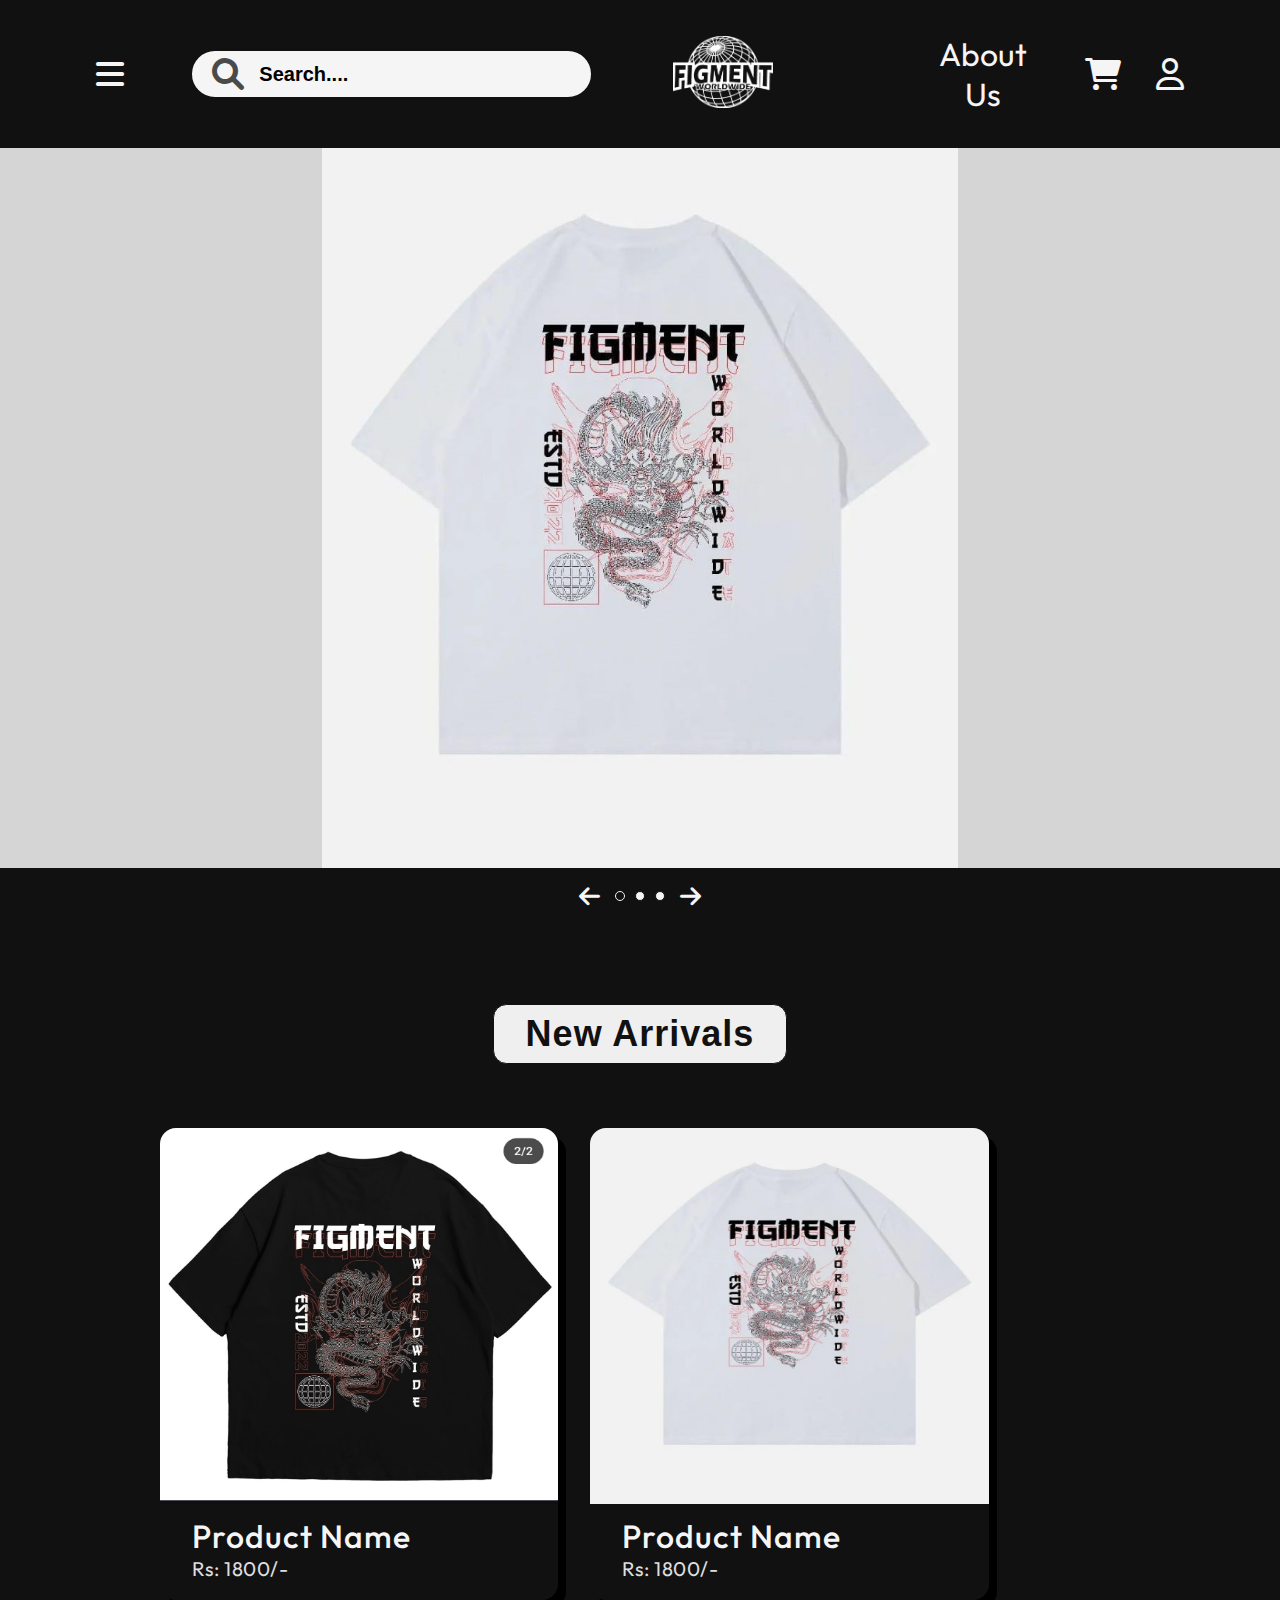
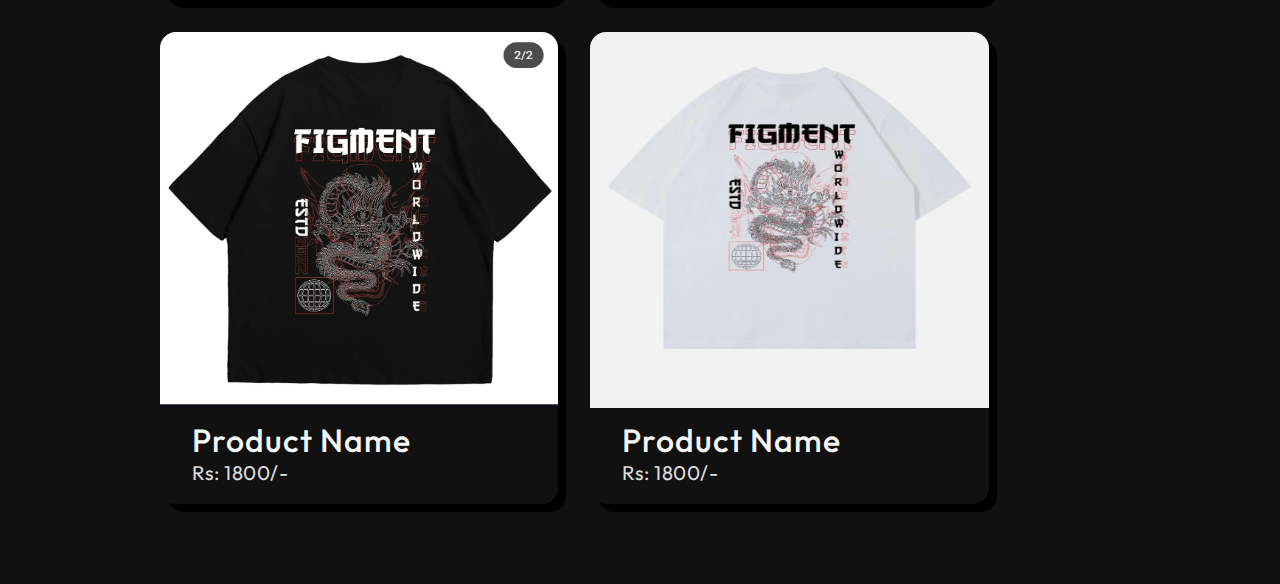
<file: html/index.html>
<!DOCTYPE html>
<html lang="en">
<head>
    <meta charset="UTF-8">
    <meta name="viewport" content="width=device-width, initial-scale=1.0">
    <title>Figment</title>
    <link rel="stylesheet" href="../css/homepage.css">
    <link rel="stylesheet" href="https://cdnjs.cloudflare.com/ajax/libs/font-awesome/6.0.0-beta3/css/all.min.css">
    <link rel="stylesheet" href="https://fonts.googleapis.com/css2?family=Outfit:wght@100;200;300;400;500;600;700;800;900&display=swap">
</head>
<body>
    <header>
        <nav>
            <div class="left-nav">
                <i class="fa-solid fa-bars"></i>
                <div class="right-login">
                    <i class="fa-solid fa-magnifying-glass" id="search"></i>
                    <input type="text" placeholder="Search....">
                </div>
            </div>
            <div class="logo-div">
                <img src="../images/logo.png" alt="">
            </div>
            <div class="right-nav">
                <p><a href="./about.html">About Us</a></p>
                <div class="right-login">
                    <i class="fa-solid fa-cart-shopping"></i>
                    <i class="fa-regular fa-user"></i>
                </div>
            </div>
        </nav>
    </header>
    <section id="slider-section">
        <div class="slider-container">
            <div class="slider">
                <img src="../images/tshirt.jfif" alt="T-Shirt 1">
            </div>
            <div class="slider">
                <img src="../images/black.jfif" alt="T-Shirt 2">
            </div>
            <div class="slider">
                <img src="../images/tshirt.jfif" alt="T-Shirt 3">
            </div>
        </div>
        <div class="swiper-dot">
            <i class="fa-solid fa-arrow-left" id="prev"></i>
            <div class="dot" data-index="0"></div>
            <div class="dot" data-index="1"></div>
            <div class="dot" data-index="2"></div>
            <i class="fa-solid fa-arrow-right" id="next"></i>
        </div>
    </section>
    <section id="view-card-section">
        <div class="view-card-header">
            <button><a href="#">New Arrivals</a></button>
        </div>
        <div class="view-card-container">
            <div class="card">
                <div class="card-img">
                    <img src="../images/black.jfif" alt="#">
                </div>
                <div class="card-contents">
                    <h5>Product Name</h5>
                    <p>Rs: 1800/-</p>
                </div>
            </div>
            <div class="card">
                <div class="card-img">
                    <img src="../images/tshirt.jfif" alt="#">
                </div>
                <div class="card-contents">
                    <h5>Product Name</h5>
                    <p>Rs: 1800/-</p>
                </div>
            </div>
            <div class="card">
                <div class="card-img">
                    <img src="../images/black.jfif" alt="#">
                </div>
                <div class="card-contents">
                    <h5>Product Name</h5>
                    <p>Rs: 1800/-</p>
                </div>
            </div>
            <div class="card">
                <div class="card-img">
                    <img src="../images/tshirt.jfif" alt="#">
                </div>
                <div class="card-contents">
                    <h5>Product Name</h5>
                    <p>Rs: 1800/-</p>
                </div>
            </div>
        </div>
    </section>
<script src="../js/main.js"></script>    
</body>
</html>
</file>
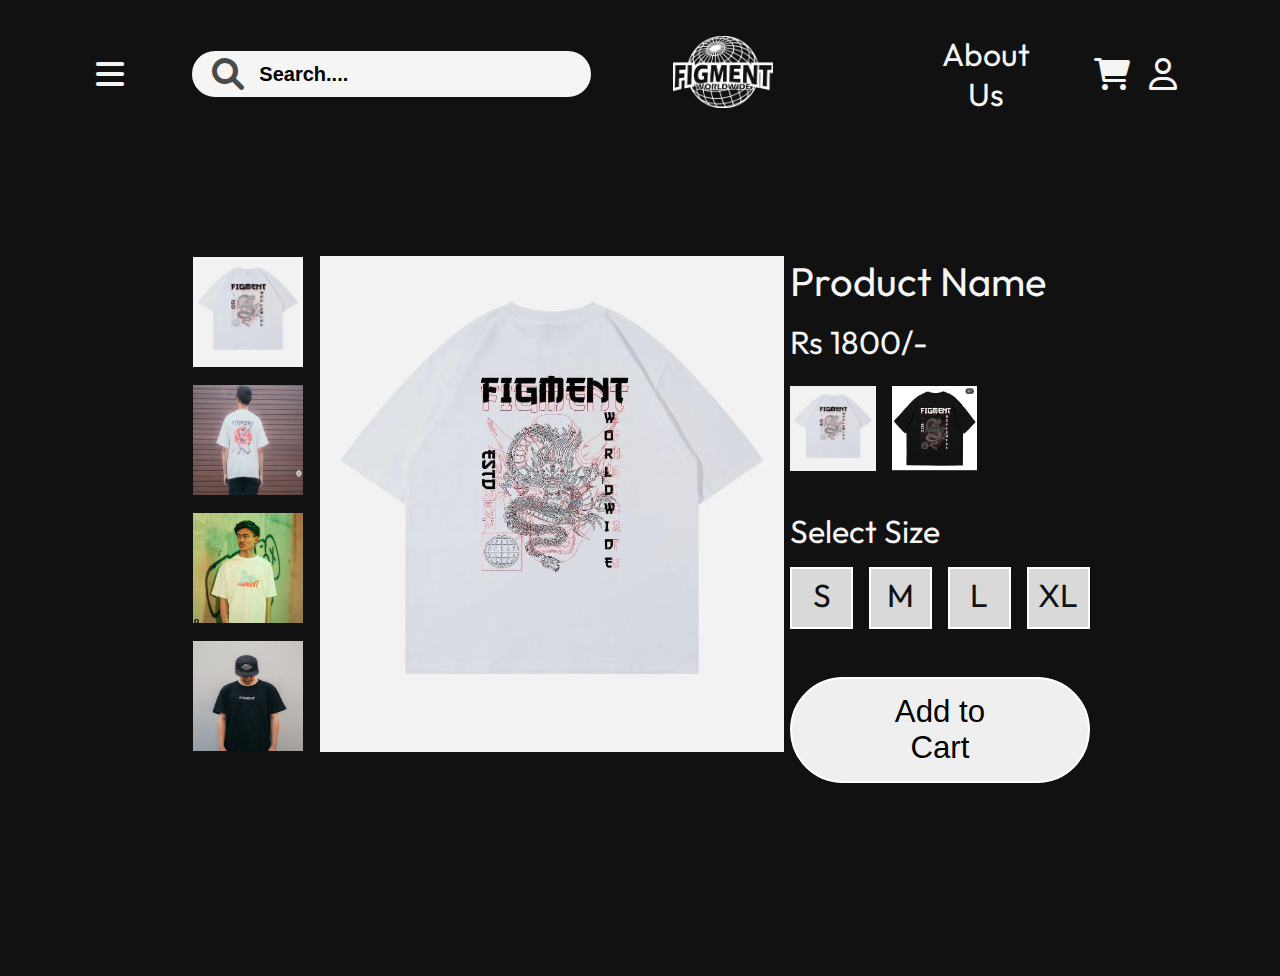
<file: html/product.html>
<!DOCTYPE html>
<html lang="en">
<head>
    <meta charset="UTF-8">
    <meta name="viewport" content="width=device-width, initial-scale=1.0">
    <title>Figment</title>
    <link rel="stylesheet" href="../css/homepage.css">
    <link rel="stylesheet" href="../css/product.css">
    <link rel="stylesheet" href="https://cdnjs.cloudflare.com/ajax/libs/font-awesome/6.0.0-beta3/css/all.min.css">
    <link rel="stylesheet" href="https://fonts.googleapis.com/css2?family=Outfit:wght@100;200;300;400;500;600;700;800;900&display=swap">
</head>
<body>
    <header>
        <nav>
            <div class="left-nav">
                <i class="fa-solid fa-bars"></i>
                <div class="right-login">
                    <i class="fa-solid fa-magnifying-glass" id="search"></i>
                    <input type="text" placeholder="Search....">
                </div>
            </div>
            <div class="logo-div">
                <img src="../images/logo.png" alt="">
            </div>
            <div class="right-nav">
                <p><a href="./about.html">About Us</a></p>
                <div class="right-login hover-icon">
                    <i class="fa-solid fa-cart-shopping"></i>
                    <i class="fa-regular fa-user"></i>
                </div>
            </div>
        </nav>
    </header>
    <section id="product-view-section">
        <div class="product-view-container">
            <div class="product-image-div">
                <div class="sub-varient-product-container">
                    <div class="varient-div">
                        <img src="../images/tshirt.jfif" alt="tshirt">
                    </div>
                    <div class="varient-div">
                        <img src="../images/backside.png" alt="tshirt">
                    </div>
                    <div class="varient-div">
                        <img src="../images/whiteNick.png" alt="tshirt">
                    </div>
                    <div class="varient-div">
                        <img src="../images/blackImg1.png" alt="tshirt">
                    </div>
                </div>
                <div class="product-view-image">
                    <img id="main-product-image" src="../images/tshirt.jfif" alt="">
                </div>
            </div>    
            <div class="product-description">
                <h5>Product Name</h5>
                <p>Rs 1800/-</p>
                <div class="color-div-container">
                    <div class="color-div">
                        <img src="../images/tshirt.jfif" alt="tshirt">
                    </div>
                    <div class="color-div">
                        <img src="../images/black.jfif" alt="tshirt">
                    </div>
                </div>
                <p>Select Size</p>
                <div class="size-div-container">
                    <div class="size-div">
                        <h4>S</h4>
                    </div>
                    <div class="size-div">
                        <h4>M</h4>
                    </div>
                    <div class="size-div">
                        <h4>L</h4>
                    </div>
                    <div class="size-div">
                        <h4>XL</h4>
                    </div>
                </div>
                <button>Add to Cart</button>
            </div>
        </div>
        <div class="product-view-container">
            <div class="product-image-div">
                <div class="sub-varient-product-container">
                    <div class="varient-div">
                        <img src="../images/black.jfif" alt="tshirt">
                    </div>
                    <div class="varient-div">
                        <img src="../images/backside.png" alt="tshirt">
                    </div>
                    <div class="varient-div">
                        <img src="../images/whiteNick.png" alt="tshirt">
                    </div>
                    <div class="varient-div">
                        <img src="../images/blackImg1.png" alt="tshirt">
                    </div>
                </div>
                <div class="product-view-image">
                    <img id="main-product-image" src="../images/black.jfif" alt="">
                </div>
            </div>    
            <div class="product-description">
                <h5>Product Name</h5>
                <p>Rs 1800/-</p>
                <div class="color-div-container">
                    <div class="color-div">
                        <img src="../images/tshirt.jfif" alt="tshirt">
                    </div>
                    <div class="color-div">
                        <img src="../images/black.jfif" alt="tshirt">
                    </div>
                </div>
                <p>Select Size</p>
                <div class="size-div-container">
                    <div class="size-div">
                        <h4>S</h4>
                    </div>
                    <div class="size-div">
                        <h4>M</h4>
                    </div>
                    <div class="size-div">
                        <h4>L</h4>
                    </div>
                    <div class="size-div">
                        <h4>XL</h4>
                    </div>
                </div>
                <button>Add to Cart</button>
            </div>
        </div>
    </section>
    <script src="../js/product.js"></script>
</body>
</html>
</file>
<file: css/homepage.css>
*{
    padding: 0;
    margin: 0;
    box-sizing: border-box;
}


:root{
    --primary-color:#111;
    --secondary-color: #f5f5f5;
    --third-color: #d5d5d5;
    --hover-color:#b0b0b0;
}

body{
    font-family:  'Outfit', sans-serif;
    background-color: var(--primary-color);
}

i{
    color: var(--secondary-color);
    font-size: 2rem;
}

a{
    color: var(--secondary-color);
    text-decoration: none;
}

/* homepage */
header nav {
    display: flex;
    width: 100%;
    justify-content: space-between;
    align-items: center;
    padding: 1.25rem 6rem;
    min-height: 12vh;
}

.logo-div img {
    height: 4.5rem;
    transition: height 0.5s ease;
}

.logo-div img:hover{
    height: 4.75rem;
}

.left-nav, .right-nav {
    display: flex;
    gap: 16%;
    align-items: center;
}

.right-login {
    display: flex;
    align-items: center;
    position: relative;
    gap: 2.2rem;
}

nav input[type="text"] {
    border: none;
    outline: none;
    border-radius: 2.5rem;
    padding: 0.56rem 4rem;
    font-size: 1.25rem;
    border: 3px solid var(--secondary-color);
    background-color: var(--secondary-color);
    transition: background-color 0.5s ease;
}

nav input[type="text"]:hover{
    background-color: var(--hover-color);
}

i#search {
    position: absolute;
    color: var(--primary-color);
    left: 5%;
    opacity: 0.75;
}

.right-nav {
    width: 24%;
    height: 12vh;
}

.right-nav p {
    width: 12rem;
    text-align: center;
    font-size: 2rem;
}

.right-nav p a{
    transition: color 0.5s ease;
}

.right-nav p a:hover{
    color: var(--hover-color);
}

nav input[type="text"]::placeholder{
    opacity: 1;
    color: #000000;
    font-weight: 700;
}

.hover-icon{
    width: 54%;
    text-align: center;
    gap: 0.5rem;
}

.hover-icon i{
    width: 49%;
}

.hover-icon i:hover{
    background-color: var(--hover-color);
    padding: 0.95rem 0.25rem;
    border-radius: 50%;
}


#slider-section {
    position: relative;
    width: 100%;
    overflow: hidden;
}

.slider-container {
    display: flex;
    transition: transform 0.5s ease;
}

.slider {
    min-width: 100%;
    height: 80vh;
    background-color: var(--third-color);
}

.slider img {
    width: auto;
    margin: 0 auto;
    height: 100%;
    display: block;
}

.swiper-dot {
    display: flex;
    justify-content: center;
    align-items: center;
    width: 100%;
    padding: 1rem 0;
}

.swiper-dot .fa-arrow-left, .swiper-dot .fa-arrow-right {
    cursor: pointer;
    font-size: 24px;
    margin: 0 10px;
}

.dot {
    height: 10px;
    width: 10px;
    border: 1px solid var(--primary-color);
    background-color: var(--secondary-color);
    border-radius: 50%;
    margin: 0 5px;
    cursor: pointer;
    transition: background-color 0.3s;
}

.dot.active {
    background-color: var(--primary-color);
    border: 1px solid var(--secondary-color);
}


/* view-card-sections */

section#view-card-section {
    min-height: 60vh;
    width: 100%;
    display: flex;
    flex-direction: column;
    gap: 4rem;
    padding: 5rem 10rem 5rem 10rem;
}

.view-card-header {
    text-align: center;
}

.view-card-header button a {
    color: var(--primary-color);
    font-size: 2.25rem;
    font-weight: 900;
    letter-spacing: 1px;
}

.view-card-header button {
    padding: 0.5rem 2rem;
    border: 1px solid var(--primary-color);
    border-radius: 0.85rem;
}

.view-card-header button:hover{
    background-color: var(--primary-color);
    transition: 0.5s ease;
    border: 1px solid var(--secondary-color);
}

.view-card-header button:hover > a{
    color: white;
    transition: 0.5s ease;
}

.view-card-container {
    display: flex;
    gap: 2rem;
    flex-wrap: wrap;
}

.card{
    display: flex;
    flex-direction: column;
    width: 24.9rem;
    height: 29.5rem;
    border-radius: 1rem;
    background-color: rgba(17, 17, 17, 0.5 );
    box-shadow: 0.5rem 0.5rem black;
}

.card-img img{
    width: 100%;
    height: 23.5rem;
    border-top-left-radius: 1rem;
    border-top-right-radius: 1rem;
}

.card-contents {
    height: 5.5rem;
    padding: 0.5rem 2rem;
    color: var(--secondary-color);
}   

.card-contents h5 {
    font-size: 2rem;
    letter-spacing: 1px;
    font-weight: 500;
}

.card-contents p {
    font-size: 1.25rem;
    letter-spacing: 0.5px;
    opacity: 0.9;
}
</file>
<file: css/product.css>
section#product-view-section{
    min-height: 80vh;
    background-color: var(--primary-color);
    width: 100%;
    cursor: pointer;
}

.product-view-container {
    width: 70%;
    min-height: 50vh;
    margin: 12vh auto;
    background-color: var(--primary-color);
    display: flex;
    gap: 1rem;
    padding: 0 0 0 6;
}

.product-image-div{
    display: flex;
    gap: 1rem;
    width: 65%;
    position: relative;
}

.sub-varient-product-container{
    display: flex;
    width: 20%;
    flex-direction: column;
    gap: 1rem;
}

.varient-div {
    height: 7rem;
    width: 7rem;
    border: 0.5px solid var(--primary-color);
}

.varient-div img{
    height: 100%;
    width: 100%;
}

.product-view-image{
    width: 80%;
}

.product-view-image img {
    width: 29rem;
    height: 31rem;
}

.product-description{
    width: 35%;
    color: var(--secondary-color);
}

.color-div-container {
    display: flex;
    gap: 1rem;
    padding: 1.5rem 0 2.5rem 0;
}

.color-div{
    height: 5.34rem;
    width: 5.34rem;
}

.color-div img{
    height: 100%;
    width: 100%;
}

.product-view-container {
    display: none; 
}

.product-view-container.active {
    display: flex;
}


.varient-div, .color-div {
    cursor: pointer;
    display: inline-block;
}

.product-description h5 {
    font-size: 2.5rem;
    font-weight: 400;
    color: var(--secondary-color);
    padding-bottom: 1rem;
}

.product-description p {
    color: var(--secondary-color);
    font-size: 2rem;
    font-weight: 400;
}

.size-div-container {
    display: flex;
    gap: 1rem;
    margin: 1rem 0;
}

.size-div{
    border: 2px solid white;
    width: 3.9246rem;
    height: 3.8246rem;
    background-color: #d9d9d9;
    transition: background-color 0.2s ease;
}

.size-div h4 {
    color: var(--primary-color);
    font-size: 2rem;
    font-weight: 400;
    height: 100%;
    width: 100%;
    text-align: center;
    padding: 6px 0;
    transition: color 0.2s ease;
}

.product-description button {
    margin-top: 2rem;
    font-size: 1.95rem;
    padding: 0.95rem 5rem;
    border: 2px solid white;
    border-radius: 4rem;
    transition: background-color 0.5s ease, color 0.5s ease;
}

.product-description button:hover, .size-div:hover {
    background: #B0B0B0;
    color: #ffffff;
}

.size-div:hover > h4{
    color: #ffffff;
}
</file>
